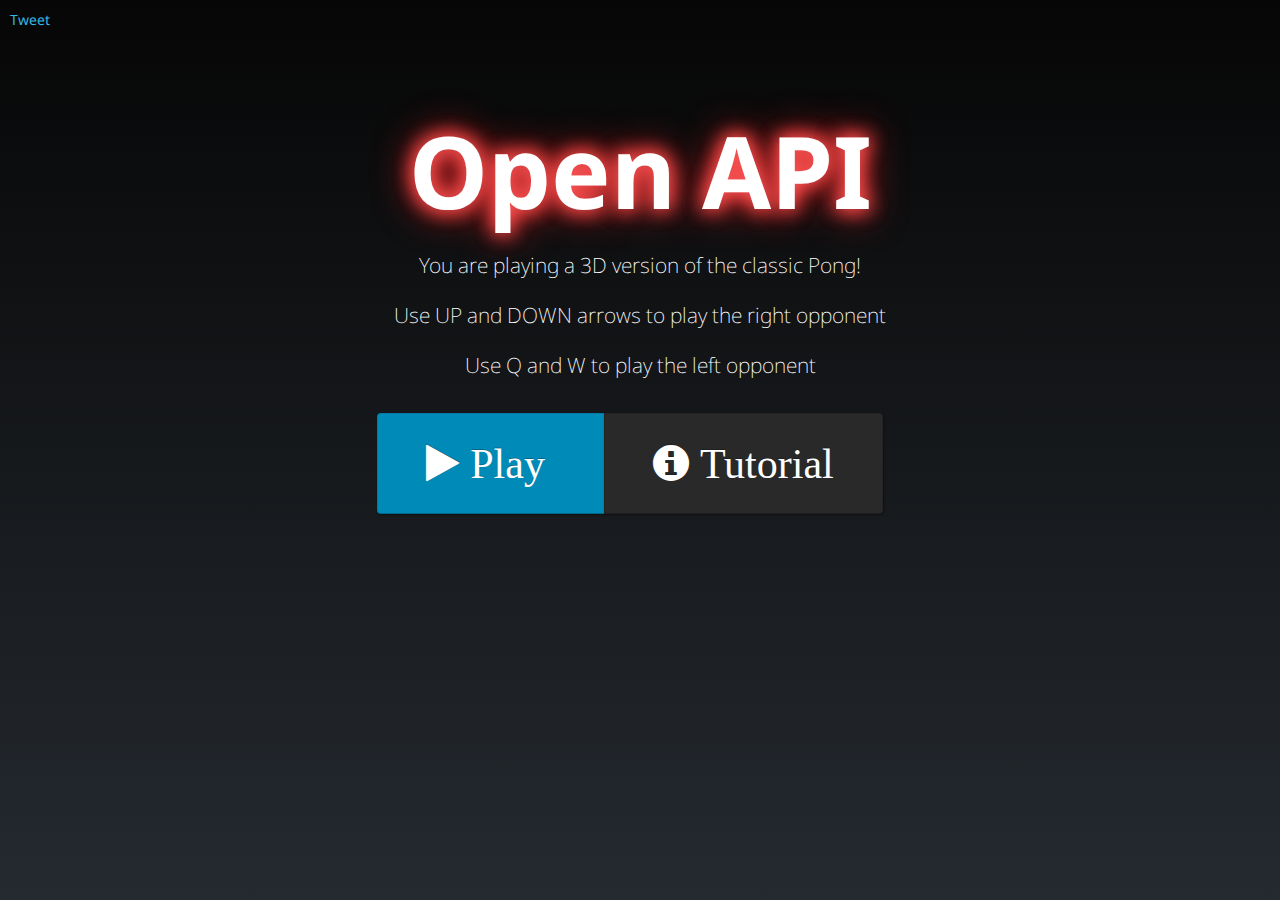
<file: WebContent/index.html>
<!doctype html><title>OpenAPI</title>
<!-- css for bootstrap -->
<link rel="canonical" href="http://jeromeetienne.github.io/OpenAPI/"/>
<link href="menu/vendor/bootstrap/css/bootstrap-cyborg.css" rel="stylesheet">
<link href="menu/vendor/font-awesome/css/font-awesome.min.css" rel="stylesheet">
<body>
<style type="text/css">
	/* Main marketing message and sign up button */
	.jumbotron {
		margin: 120px 0;
		text-align: center;
		color: white;
	}
	.jumbotron h1 {
		font-size: 100px;
		line-height: 1;
	}
	.jumbotron .btn {
		font-size: 42px;
		padding: 28px 48px;
	}
	.modal {
		font-size: 150%;
		line-height: 1.5;
	}
	.redglow {
		text-shadow: 0 0 0.2em #F66, 0 0 0.2em #F22, 0 0 0.4em #F22;
	}
	.btn:hover {
		text-shadow: 0 0 0.2em #F66, 0 0 0.2em #F22, 0 0 0.4em #F22;		
	}
	/* put image as background */
/*	body { 
		background: url(images/earthmoonsun-small.jpg) no-repeat center center fixed; 
		background-size: cover;
	}
*/</style>
<div class='container'>
	<!-- Jumbotron -->
	<div class="jumbotron">
		<h1><strong class='redglow'>Open API</strong></h1>
		<br/>
		<p class='lead'>
			You are playing a 3D version of the classic Pong!
		</p>
		<p class='lead'>
			Use UP and DOWN arrows to play the right opponent
		</p>
		<p class='lead'>
			Use Q and W to play the left opponent
		</p>
		<br/>
		<br/>
	        <div class="row btn-group btn-group-horizontal">
			<a href='game'
				class="icon-play btn btn-large btn-primary">
				Play
			</a>
			<a href="#myModalTutorial" role="button" data-toggle="modal" 
				class="icon-info-sign btn btn-large  btn-info">
				Tutorial
			</a>
			
		</div>
	</div>
	<!-- modal About -->
	<div id="myModalAbout" class="modal hide fade" tabindex="-1" role="dialog" 
		aria-labelledby="myModalAboutLabel" aria-hidden="true">
		<div class="modal-header">
			<button type="button" class="close" data-dismiss="modal" aria-hidden="true">x</button>
			<h3 id="myModalAboutLabel" class='redglow'>What about Marble Table</h3>
		</div>
		<div class="modal-body">
			<p>
				It has been written by 
				<a href='http://twitter.com/jerome_etienne' target='_blank'>@jerome_etienne</a>.
				It uses
				<a href='https://github.com/mrdoob/three.js/' target='_blank'>three.js</a> with
				<a href='http://jeromeetienne.github.com/tquery/' target='_blank'>tQuery API</a> for 3D
				,
				<a href='https://github.com/jeromeetienne/fireworks.js/' target='_blank'>firework.js</a>
				for particles and 
				<a href='https://github.com/jeromeetienne/webaudio.js/' target='_blank'>webaudio.js</a>
				for Sounds.
			</p>
		</div>
	</div>
	<!-- modal Tutorial -->
	<div id="myModalTutorial" class="modal hide fade" tabindex="-1" role="dialog" 
		aria-labelledby="myModalTutorialLabel" aria-hidden="true">
		<div class="modal-header">
			<button type="button" class="close" data-dismiss="modal" aria-hidden="true">x</button>
		</div>
		<div class="modal-body">
			<p>
				You are controlling a <em>Marble</em>
				on a table!
			</p>
			<h3 class='redglow'>Goal</h3>
			<p>
				OpenAPI is a classic table tennis game. The goal is to get the highest possible score. 
				Each time your opponent lose the ball, you get a point.
			<h3 class='redglow'>How to play</h3>
			<p>
				Use UP and DOWN arrows to move the red racket.
				Use Q and W keys to move the blue racket
			</p>
		</div>
	</div>

</div> <!-- /container -->
    
<!-- js for bootstrap -->
<script src='menu/vendor/jquery/jquery.min.js'></script>
<script src='menu/vendor/bootstrap/js/bootstrap.min.js'></script>


<!-- ************************************************************ -->
<!-- Share Part -->

<div style='position: absolute; top: 10px; left: 10px;'>	
	<!-- twitter -->
	<a href="https://twitter.com/share" class="twitter-share-button" data-via="jerome_etienne">Tweet</a>
	<script>!function(d,s,id){var js,fjs=d.getElementsByTagName(s)[0],p=/^http:/.test(d.location)?'http':'https';if(!d.getElementById(id)){js=d.createElement(s);js.id=id;js.src=p+'://platform.twitter.com/widgets.js';fjs.parentNode.insertBefore(js,fjs);}}(document, 'script', 'twitter-wjs');</script>

	<br/>
	
	<!-- ******************* google plus ************************* -->
	<!-- Place this tag where you want the +1 button to render. -->
	<div class="g-plusone" data-size="medium"></div>

	<!-- Place this tag after the last +1 button tag. -->
	<script type="text/javascript">
	  (function() {
	    var po = document.createElement('script'); po.type = 'text/javascript'; po.async = true;
	    po.src = 'https://apis.google.com/js/plusone.js';
	    var s = document.getElementsByTagName('script')[0]; s.parentNode.insertBefore(po, s);
	  })();
	</script>
</div>
</body>
</file>
